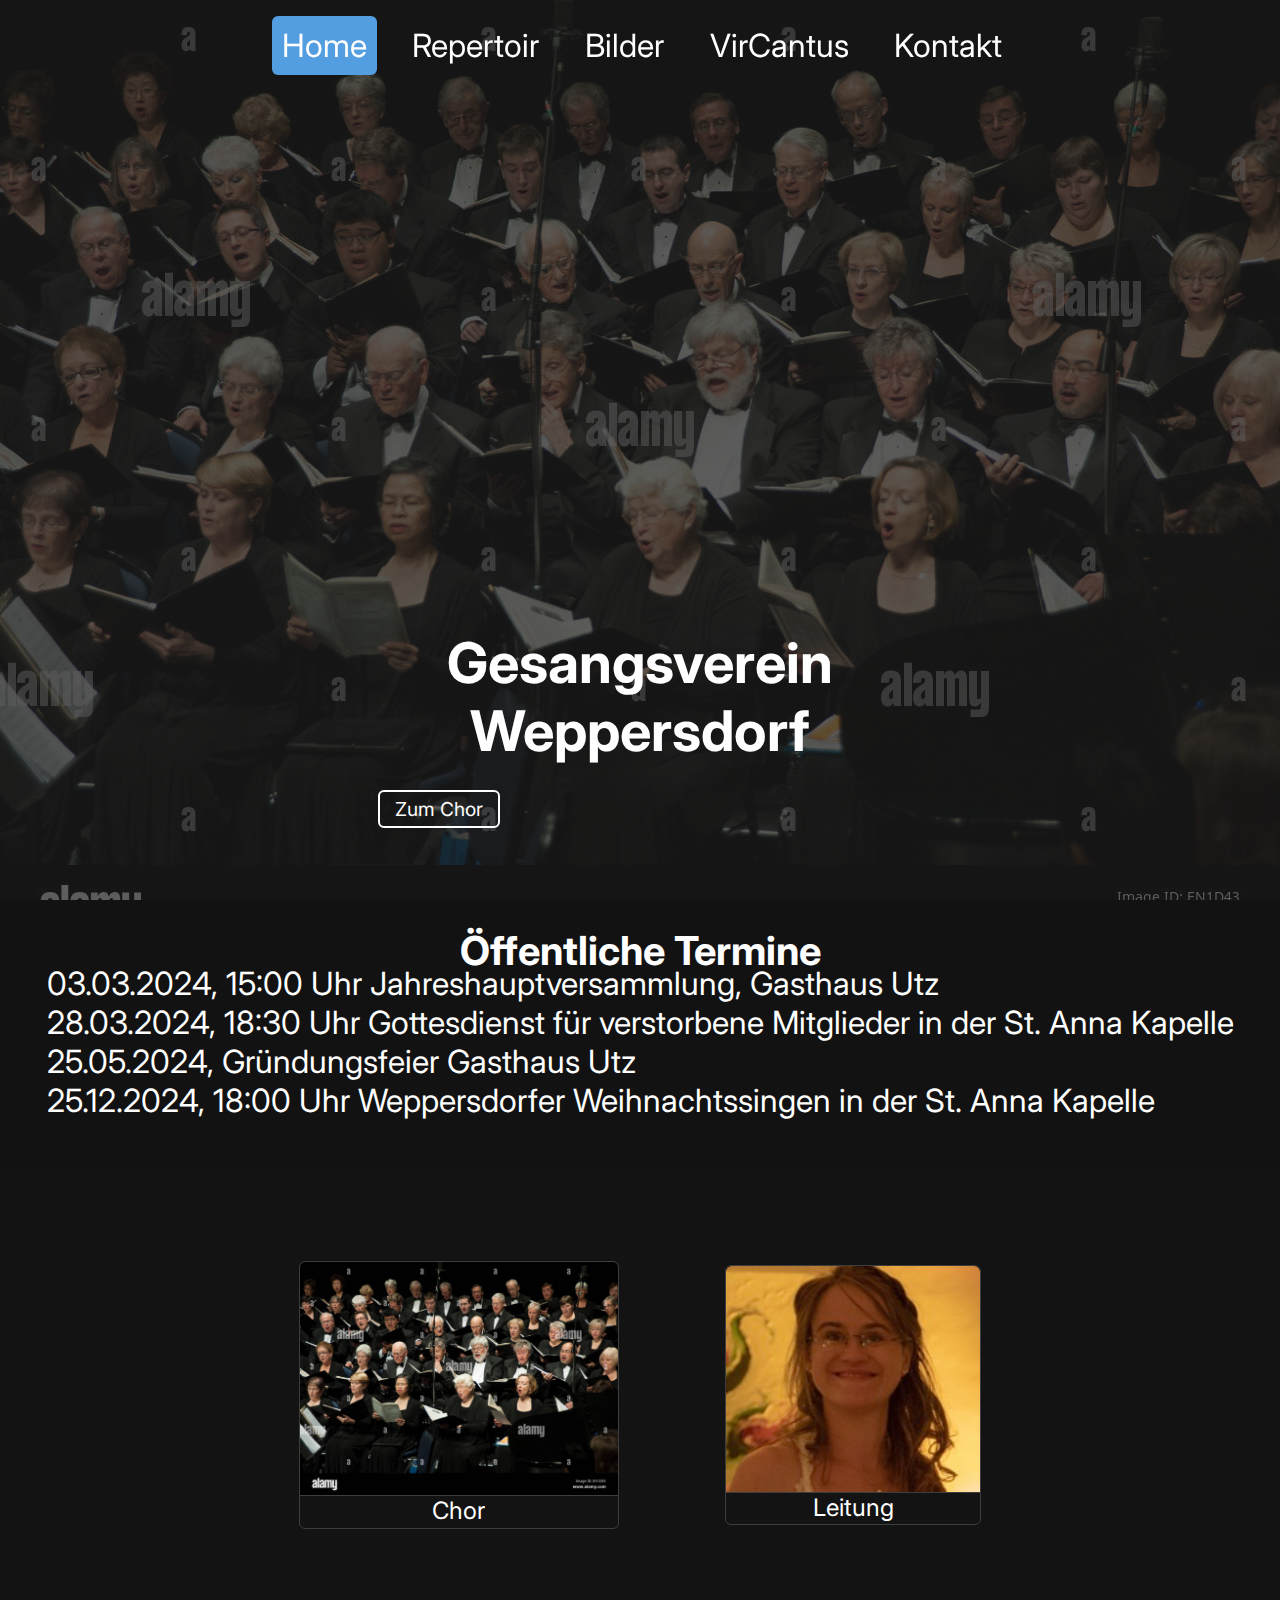
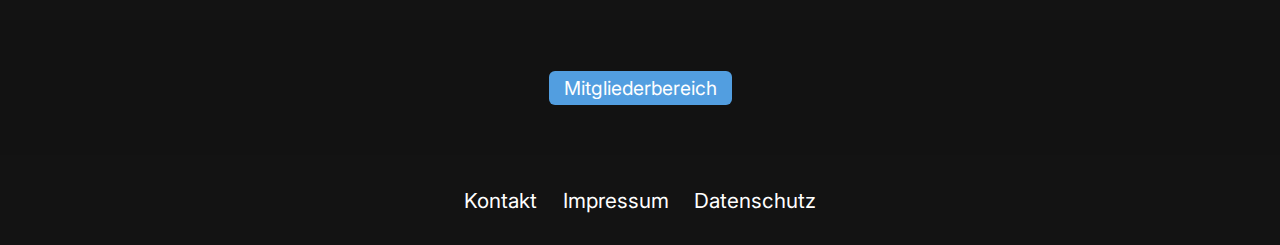
<file: index.html>
<!DOCTYPE html>
<html lang="de">
    <head>
        <meta charset="UTF-8">
        <meta name="viewport" content="width=device-width, initial-scale=1.0">
        <title>Home</title>
        <link rel="stylesheet" href="./src/pages/global.css">
        <link rel="stylesheet" href="index.css">
        <script src="index.js"></script>

        <link rel="stylesheet" href="https://fonts.googleapis.com/css2?family=Material+Symbols+Rounded:opsz,wght,FILL,GRAD@24,400,0,0"/>
    </head>    
    <body>
        <header class="header index" id="header">
            <a href="index.html" class="selected">Home</a>
            <a href="./src/pages/repertoir/repertoir.html">Repertoir</a>
            <a href="./src/pages/gallery/gallery.html">Bilder</a>
            <a href="http://vircantus.de" target="_blank">VirCantus</a>
            <a href="./src/pages/contact/contact.html">Kontakt</a>
        </header>
        <div class="overlay" id="overlay"></div>
        <div class="choir-popup" id="choir-popup">
            <div class="popup-header">
                <h3 class="title choir-view-title">Der Chor</h3>                
                <button class="close" id="close_choir_popup"><span class="material-symbols-rounded">close</span></button>
            </div>
            <div class="choir-popup-choir">
                <img src="./src/images/temp_chor_img.jpg" alt="">
                <p>Lorem, ipsum dolor sit amet consectetur adipisicing elit. Iure corrupti nisi minima natus laudantium laboriosam impedit! Molestiae incidunt, fugiat quia illum consequuntur aliquid magni assumenda rerum cum enim, ipsam totam.</p>
            </div>
            <h3 class="title leader-view-title">Chorleitung</h3>
            <div class="choir-popup-leader">
                <img src="./src/images/choir_leader.jpg" alt="">
                <p>Lorem ipsum dolor sit amet consectetur adipisicing elit. Est, accusamus quos veniam ab officia consequatur architecto sunt ullam laudantium quia qui libero minima ratione! Veritatis deserunt repudiandae quis esse consequatur!</p>
            </div>
        </div>
        <section class="bg-img-overlay">
            <h3 class="title choir-title">Gesangsverein Weppersdorf</h3>
            <button class="button-hollow view-choir" id="view-choir">Zum Chor</button>
        </section>
        <section class="date-section t1">
            <h3 class="title date-title">Öffentliche Termine</h3>
            <div class="container-dates">
                <p>03.03.2024, 15:00 Uhr Jahreshauptversammlung, Gasthaus Utz</p>
                <p>28.03.2024, 18:30 Uhr Gottesdienst für verstorbene Mitglieder in der St. Anna Kapelle</p>
                <p>25.05.2024, Gründungsfeier Gasthaus Utz</p>
                <p>25.12.2024, 18:00 Uhr Weppersdorfer Weihnachtssingen in der St. Anna Kapelle</p>
            </div>
        </section>
        <section class="choir-section t2" id="choir">
            <div class="img-button-container">
                <div class="img-button choir-img-button">
                    <img src="./src/images/temp_chor_img.jpg" alt="Chor">
                    <p>Chor</p>
                </div>
                <div class="img-button leader-img-button">
                    <img src="./src/images/choir_leader.jpg" alt="Leitung">
                    <p>Leitung</p>
                </div>
            </div>
        </section>
        <section class="members-section t1">
            <button class="button">Mitgliederbereich</button>
        </section>
        <section class="footer t2">
            <a href="./src/pages/contact/contact.html">Kontakt</a>
            <a href="./src/pages/impressum/impressum.html">Impressum</a>
            <a href="./src/pages/privacy/privacy.html">Datenschutz</a>
        </section>
        <div id="overlay" class="overlay"></div>
    </body>
</html>
</file>
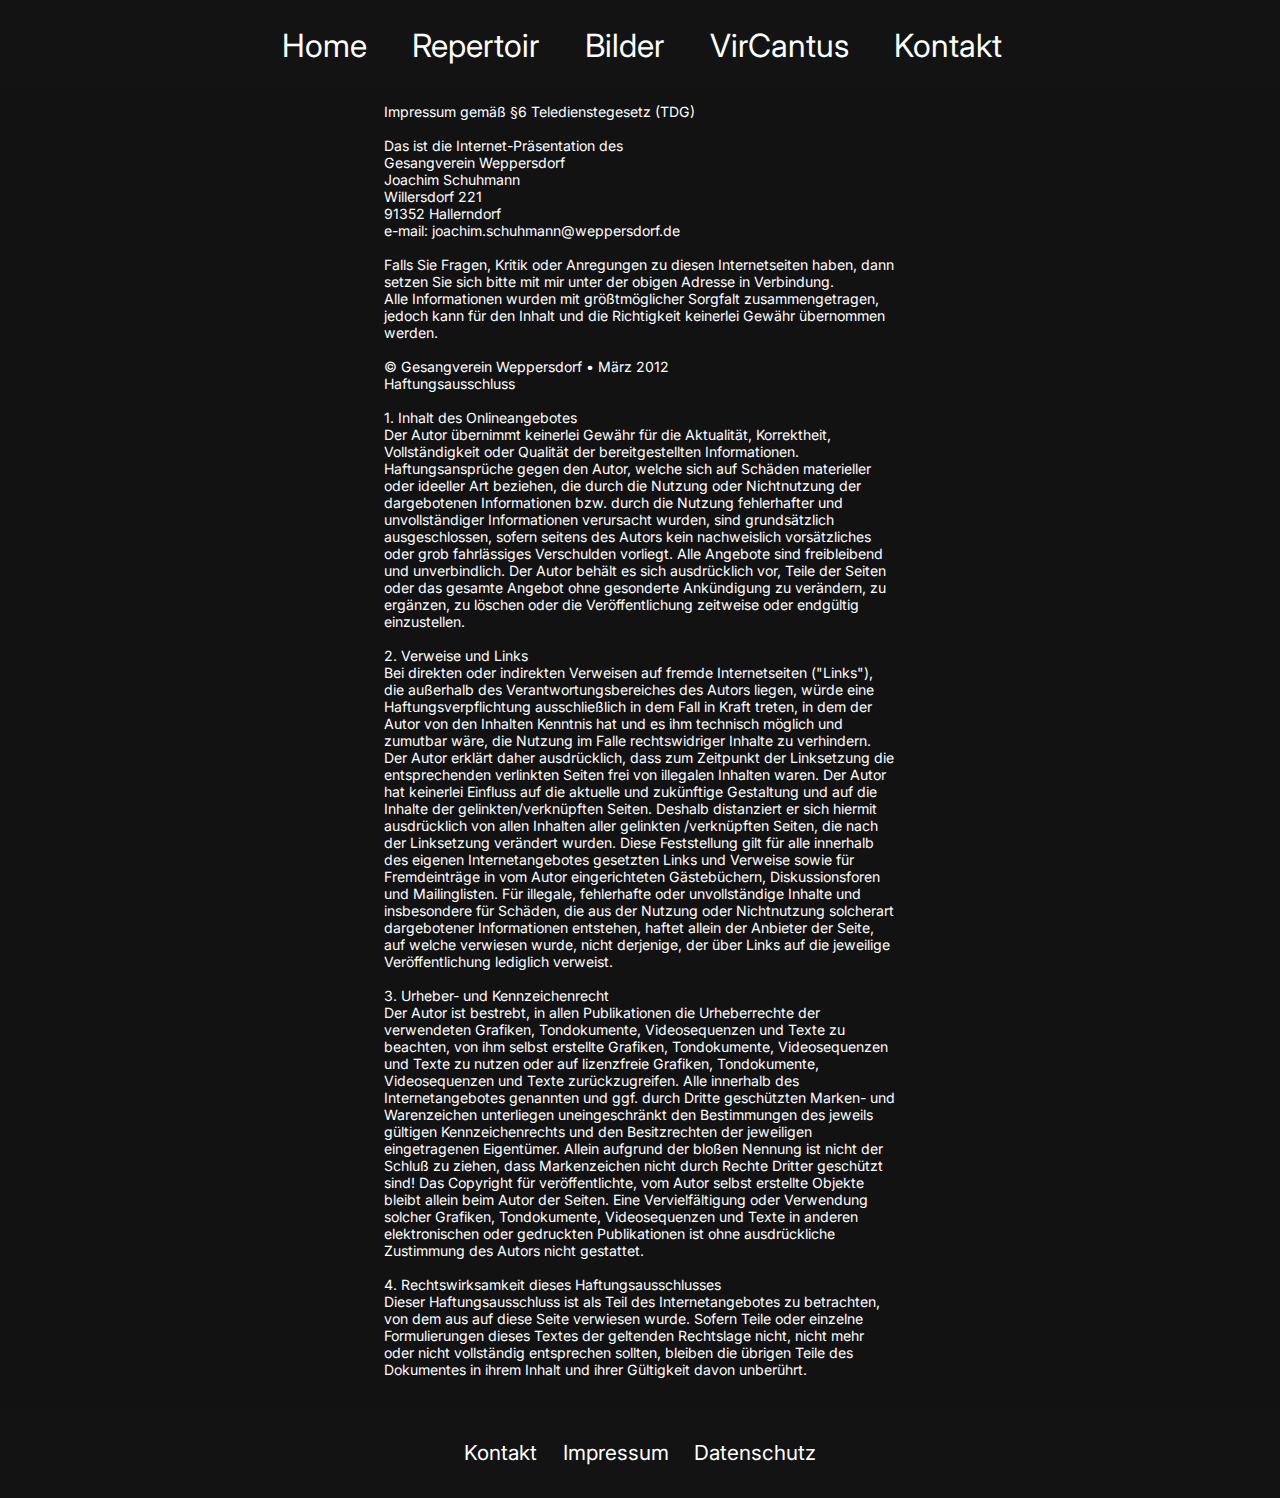
<file: src/pages/impressum/impressum.html>
<!DOCTYPE html>
    <html lang="de">
    <head>
        <meta charset="UTF-8">
        <meta name="viewport" content="width=device-width, initial-scale=1.0">
        <title>Impressum</title>
        <link rel="stylesheet" href="../global.css">
        <link rel="stylesheet" href="impressum.css">
        <script src="impressum.js"></script>

        <link rel="stylesheet" href="https://fonts.googleapis.com/css2?family=Material+Symbols+Rounded:opsz,wght,FILL,GRAD@24,400,0,0"/>
    </head>
    <body>
        <header class="header index" id="header">
            <a href="../../../index.html">Home</a>
            <a href="../repertoir/repertoir.html">Repertoir</a>
            <a href="../gallery/gallery.html">Bilder</a>
            <a href="http://vircantus.de" target="_blank">VirCantus</a>
            <a href="../contact/contact.html">Kontakt</a>
        </header>
        <div class="main">
            <p class="impressum" id="impressum"></p>
        </div>
        <section class="footer">
            <a href="../contact/contact.html">Kontakt</a>
            <a href="../impressum/impressum.html">Impressum</a>
            <a href="../privacy/privacy.html">Datenschutz</a>
        </section>        
    </body>
</html>
</file>
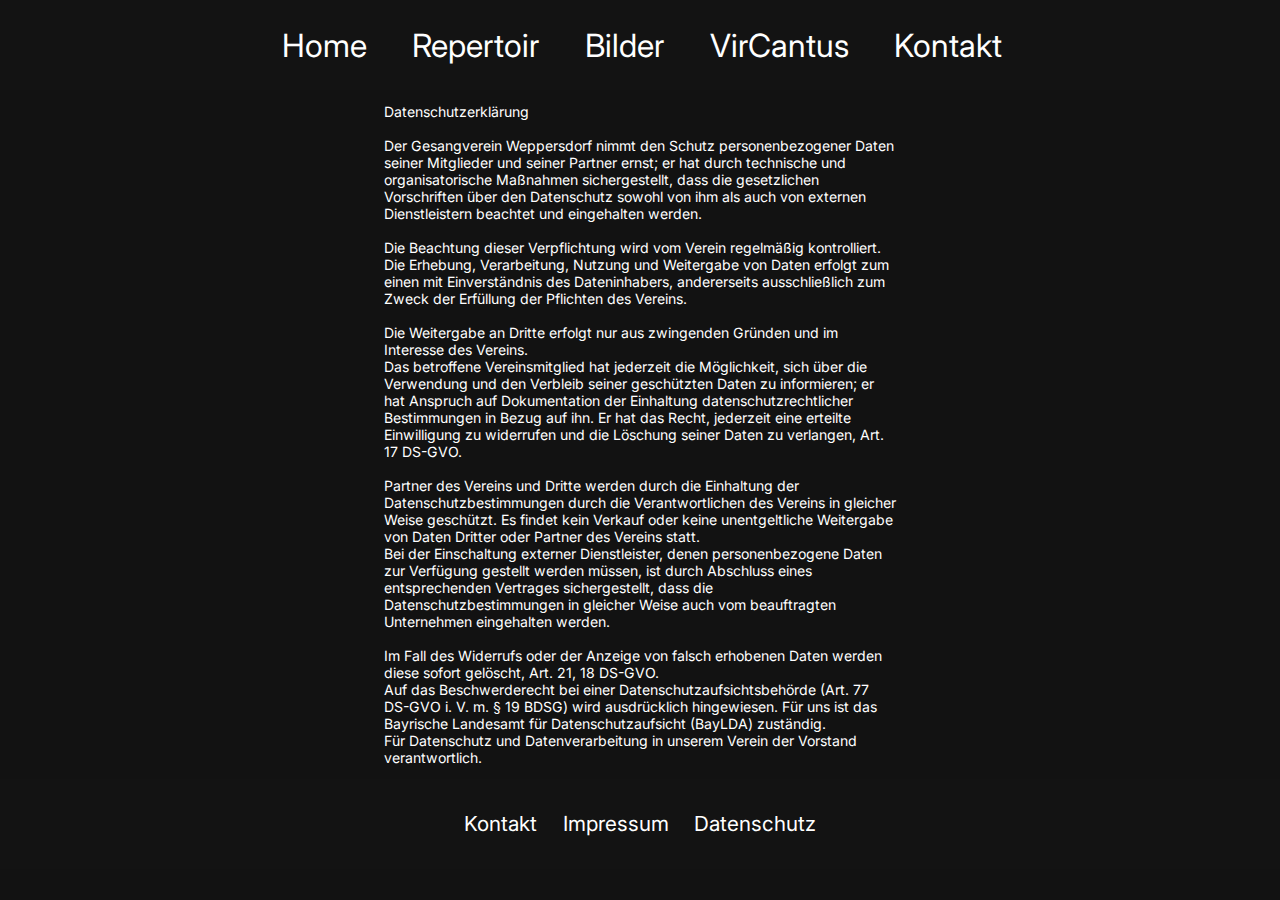
<file: src/pages/privacy/privacy.html>
<!DOCTYPE html>
    <html lang="de">
    <head>
        <meta charset="UTF-8">
        <meta name="viewport" content="width=device-width, initial-scale=1.0">
        <title>Datenschutz</title>
        <link rel="stylesheet" href="../global.css">
        <link rel="stylesheet" href="privacy.css">
        <script src="privacy.js"></script>

        <link rel="stylesheet" href="https://fonts.googleapis.com/css2?family=Material+Symbols+Rounded:opsz,wght,FILL,GRAD@24,400,0,0"/>
    </head>
    <body>
        <header class="header index" id="header">
            <a href="../../../index.html">Home</a>
            <a href="../repertoir/repertoir.html">Repertoir</a>
            <a href="../gallery/gallery.html">Bilder</a>
            <a href="http://vircantus.de" target="_blank">VirCantus</a>
            <a href="../contact/contact.html">Kontakt</a>
        </header>
        <div class="main">
            <p class="privacy" id="privacy"></p>
        </div>
        <section class="footer">
            <a href="../contact/contact.html">Kontakt</a>
            <a href="../impressum/impressum.html">Impressum</a>
            <a href="../privacy/privacy.html">Datenschutz</a>
        </section>        
    </body>
</html>
</file>
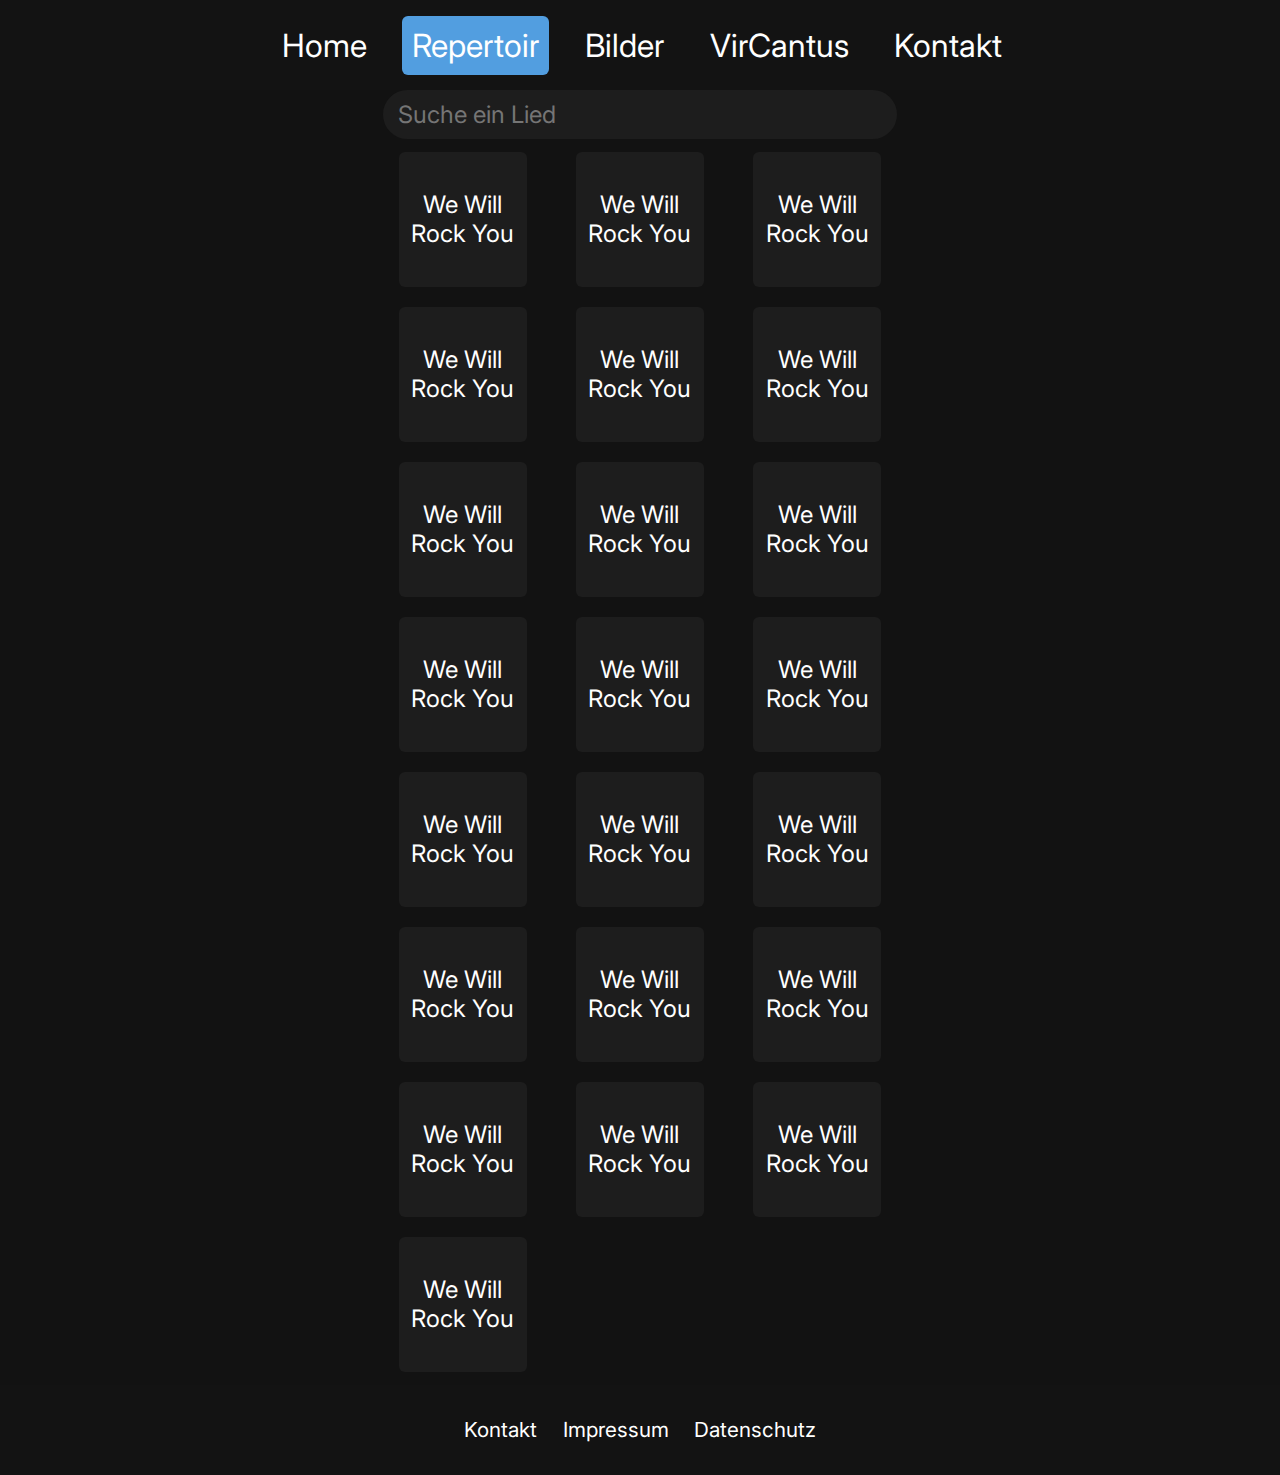
<file: src/pages/repertoir/repertoir.html>
<!DOCTYPE html>
<html lang="de">
    <head>
        <meta charset="UTF-8">
        <meta name="viewport" content="width=device-width, initial-scale=1.0">
        <title>Repertoir</title>
        <link rel="stylesheet" href="../global.css">
        <link rel="stylesheet" href="repertoir.css">
        <script src="repertoir.js"></script>

        <link rel="stylesheet" href="https://fonts.googleapis.com/css2?family=Material+Symbols+Rounded&display=swap">
        <link href="https://fonts.googleapis.com/icon?family=Material+Icons" rel="stylesheet">
    </head>
    <body>
        <header class="header index" id="header">
            <a href="../../../index.html">Home</a>
            <a href="../repertoir/repertoir.html" class="selected">Repertoir</a>
            <a href="../gallery/gallery.html">Bilder</a>
            <a href="http://vircantus.de" target="_blank">VirCantus</a>
            <a href="../contact/contact.html">Kontakt</a>
        </header>
        <div class="search-div">
            <div class="search-container">
                <input type="text" class="searchbar search" id="search-song" placeholder="Suche ein Lied">
                <button class="start-search" id="start_search"><span class="material-symbols-rounded">search</span></button>
            </div>
        </div>
        <div class="main">
            <a href="https://www.youtube.com/watch?v=-tJYN-eG1zk" target="_blank" class="song">We Will Rock You</a>
            <a href="#" class="song">We Will Rock You</a>
            <a href="#" class="song">We Will Rock You</a>
            <a href="#" class="song">We Will Rock You</a>
            <a href="#" class="song">We Will Rock You</a>
            <a href="#" class="song">We Will Rock You</a>
            <a href="#" class="song">We Will Rock You</a>
            <a href="#" class="song">We Will Rock You</a>
            <a href="#" class="song">We Will Rock You</a>
            <a href="#" class="song">We Will Rock You</a>
            <a href="#" class="song">We Will Rock You</a>
            <a href="#" class="song">We Will Rock You</a>
            <a href="#" class="song">We Will Rock You</a>
            <a href="#" class="song">We Will Rock You</a>
            <a href="#" class="song">We Will Rock You</a>
            <a href="#" class="song">We Will Rock You</a>
            <a href="#" class="song">We Will Rock You</a>
            <a href="#" class="song">We Will Rock You</a>
            <a href="#" class="song">We Will Rock You</a>
            <a href="#" class="song">We Will Rock You</a>
            <a href="#" class="song">We Will Rock You</a>
            <a href="#" class="song">We Will Rock You</a>
        </div>
        <section class="footer">
            <a href="../contact/contact.html">Kontakt</a>
            <a href="../impressum/impressum.html">Impressum</a>
            <a href="../privacy/privacy.html">Datenschutz</a>
        </section>
    </body>
</html>
</file>
<file: src/pages/global.css>
@import url('https://fonts.googleapis.com/css2?family=Inter:wght@100..900&display=swap');

:root {
    --background: #121212;
    --background-light: #3d3d3d;
    --header: #1d1d1d;
    --header-overlay: #1d1d1db7;
    --primary: #529EE0;
    --secondary: #A10000;
    --accent: #59abc9;
    --text-color: #ffffff;
    --primary-hover: #21598a;
    --secondary-hover: #800101;
    --light-gray-hover: #b9b9b967;
    --section-background-t1: #121212;
    --section-background-t2: #131313;
    --overlay: #0000002a;
    --overlay-hard: #0000005e;
}

* {
    margin: 0;
    padding: 0;
    box-sizing: border-box;
    font-family: "Inter", sans-serif;
}

body {
    color: var(--text-color);
    overflow-y: scroll;
    overflow-x: hidden;
    scrollbar-width: thin;
}

.header {
    background-color: var(--header);
    height: 10vh;
    width: 100.3%;
    display: flex;
    flex-direction: row;
    align-items: center;
    justify-content: center;
    font-size: 1.7vw;
    position: sticky;
    top: 0;
    z-index: 2;
    transition: .5s;
}

::-webkit-scrollbar {
    width: .45rem;
}

::-webkit-scrollbar-thumb {
    background-color: var(--background-light);
    border-radius: 6px;
}

::-webkit-scrollbar-track {
    background-color: var(--background);
}

.header a {
    text-decoration: none;
    color: var(--text-color);
    padding: 10px;
    border-radius: 6px;
    margin: 1vw;
    cursor: pointer;
    transition: .5s;
    font-size: 2rem;
}

.header a:hover:not(.selected) {
    background-color: var(--primary-hover);
    transition: .5s;
}

.header .selected {
    background-color: var(--primary);
    padding: 10px;
    border-radius: 6px;
}

.button {
    background-color: var(--primary);   
    color: var(--text-color);
    border: none;
    outline: none;
    border-radius: 6px;
    font-size: 1.5vw;
    padding-left: 15px;
    padding-right: 15px;
    padding-top: 5px;
    padding-bottom: 5px;
    cursor: pointer;
    transition: .5s;
}

.button:hover {
    background-color: var(--primary-hover);
    transition: .5s;
}

.button-hollow {
    background-color: transparent;   
    color: var(--text-color);
    border: 2px solid var(--text-color);
    outline: none;
    border-radius: 6px;
    font-size: 1.5vw;
    padding-left: 15px;
    padding-right: 15px;
    padding-top: 5px;
    padding-bottom: 5px;
    cursor: pointer;
    transition: .5s;
}

.button-hollow:hover {
    background-color: var(--text-color);
    color: black;
}

.title {
    font-size: 1.5rem;
}

.sub-title {
    font-size: 1.3rem;
}

.input {
    font-size: 1.5vw;
    width: 15vw;
    border-radius: 6px;
    border: none;
    outline: none;
    background-color: var(--header);  
    color: var(--text-color); 
    padding: 5px;
}

.input:focus:not(.contact) {
    border-left: 2px solid var(--accent);
}

.searchbar {
    font-size: 1.5rem;
    width: 15vw;
    border-radius: 50px;
    border: none;
    outline: none;
    background-color: var(--header);
    color: var(--text-color);
    padding: 10px;
    padding-left: 15px;
    padding-right: 15px;
}

input[type="search"]::-webkit-search-cancel-button {
    -webkit-appearance: none;
    appearance: none;
    background-image: url('/src/pages/repertoir/image/close.svg');
    background-size: 2rem;
    background-repeat: no-repeat;
    background-position: center;
    width: 1rem;
    height: 1rem;
    cursor: pointer;
    z-index: 1;
    filter: invert(72%) sepia(11%) saturate(81%) hue-rotate(188deg) brightness(50%) contrast(105%);
}

.img-button {
    max-width: 25vw;
    height: max-content;
    max-height: 50vh;
    border-radius: 6px;
    border: 1px solid var(--background-light);
    cursor: pointer;
    transition: .5s;
    display: flex;
    flex-direction: column;
}

.img-button img {
    max-width: 100%;
    max-height: 10%;
    border-radius: 6px 6px 0px 0px;
    border-bottom: 1px solid var(--background-light);
}

.img-button p {
    text-align: center;
    color: var(--text-color);
    font-size: 1.5rem;
    padding-bottom: 1%;
    justify-self: flex-end;
}

.overlay {
    background-color: var(--overlay-hard);
    z-index: 2;
    width: 100vw;
    height: 100vh;
    position: absolute;
    top: 0;
    left: 0;
    display: none;
}
</file>
<file: index.css>
body {
    background-image: url('./src/images/temp_chor_img.jpg');
    background-position-x: center;
}

.index {
    background-color: var(--header-overlay);
}

section {
    max-height: 100vh;
    width: 100vw;
}

.t1 {
    background-color: var(--section-background-t1);
}

.t2 {
    background-color: var(--section-background-t2);
}

.overlay {
    width: 100vw;
    height: 100vh;
    background-color: var(--overlay);
    position: absolute;
    top: 0;
    left: 0;
    z-index: 3;
    display: none;
}

.scroll-disabled {
    overflow-y: hidden;
    position: fixed;
    width: 100%;
}

.choir-popup {
    width: 90vw;
    height: 90vh;
    background-color: var(--header);
    z-index: 4;
    position: sticky;
    left: 5%;
    border-radius: 6px;
    overflow-x: hidden;
    overflow-y: auto;
    display: none;
    flex-direction: column;
    align-items: center;
}

.choir-popup::-webkit-scrollbar {
    width: 5px;
}

.choir-popup::-webkit-scrollbar-track {
    background-color: var(--header);
}

.choir-popup::-webkit-scrollbar-thumb {
    background-color: var(--background-light);
    border-radius: 50px;
    width: 5px;;
}

.choir-popup::-webkit-scrollbar-thumb:hover {
    background: var(--light-gray-hover);
}

.popup-header {
    width: 100%;
    display: flex;
    flex-direction: row;
    align-items: center;
}

.close {
    background-color: transparent;
    width: 4vw;
    height: 4vw;
    border-radius: 50%;
    border: none;
    outline: none;
    color: var(--text-color);
    cursor: pointer;
    transition: .5s;
    margin-top: 2%;
    margin-left: 31%;
}

.close span {
    font-size: 2.5rem;
    transform: translateY(4%);
}

.close:hover {
    background-color: var(--background);
}

.choir-view-title {
    font-size: 3rem;
    text-align: center;
    margin-left: 50%;
    margin-top: 2%;
    transform: translateX(-50%);
}

.choir-popup-choir {
    width: 100vw;
    height: 50vh;
    margin-top: 3vh;
    display: flex;
    flex-direction: row;
    justify-content: space-evenly;
}

.choir-popup-choir img {
    max-width: 30%;
    border-radius: 6px;
}

.choir-popup-choir p {
    width: 30%;
    font-size: 2rem;
}

.leader-view-title {
    font-size: 3rem;
    text-align: center;
    margin-top: 5vh;
}

.choir-popup-leader {
    width: 100vw;
    margin-top: 3vh;
    display: flex;
    flex-direction: row;
    justify-content: space-evenly;
    padding-bottom: 9%;
}

.choir-popup-leader img {
    width: 30%;
    max-width: 100%;
    height: auto;
    border-radius: 6px;
}

@media only screen and (min-width: 768px) {
    .choir-popup-leader img {
        width: 35%;
    }
}

.choir-popup-leader p {
    width: 30%;
    font-size: 2rem;
}

.footer {
    height: 10vh;
    display: flex;
    flex-direction: row;
    align-items: center;
    justify-content: center;
}

.footer a {
    text-decoration: none;
    color: var(--text-color);
    font-size: 1.3rem;
    margin: 1vw;
    cursor: pointer;
    transition: .5s;
}

.footer a:hover {
    color: var(--light-gray-hover);
}

.bg-img-overlay {
    height: 90vh;
    background-color: var(--header-overlay);
}

.choir-title {
    text-align: center;
    font-size: 3.5rem;
    position: absolute;
    left: 50%;
    bottom: 15%;
    transform: translateX(-50%);
}


.view-choir {
    position: absolute;
    bottom: 8%;
    left: 29.5%;
}

.date-section {
    height: 30vh;
}

.date-title {
    font-size: 2.5rem;
    text-align: center;
    position: absolute;
    margin-top: 2%;
    margin-left: 50%;
    transform: translateX(-50%);
}

.container-dates {
    overflow-y: auto;
    overflow-x: hidden;
    position: absolute;
    margin-top: 5%;
    margin-left: 50%;
    transform: translate(-50%);
    font-size: 2rem;
    width: max-content;
    max-height: 55%;
}

.container-dates::-webkit-scrollbar {
    width: 5px;
}

.container-dates::-webkit-scrollbar-track {
    background-color: var(--background);
}

.container-dates::-webkit-scrollbar-thumb {
    background-color: var(--background-light);
    border-radius: 50px;
    width: 5px;;
}

.container-dates::-webkit-scrollbar-thumb:hover {
    background: var(--light-gray-hover);
}

.choir-section {
    height: 50vh;
    display: flex;
    flex-direction: column;
    align-items: center;
    justify-content: space-evenly;
}

.img-button-container {
    display: flex;
    flex-direction: row;
    justify-content: space-evenly;
    align-items: center;
    width: 70%;
}

.leader-img-button {
    width: 20vw;
}

.leader-img-button img {
    min-width: 100%;
    margin-left: 50%;
    transform: translateX(-50%);
}

.members-section {
    height: 15vh;
    display: flex;
    flex-direction: row;
    align-items: center;
    justify-content: center;
}
</file>
<file: src/pages/impressum/impressum.css>
body {
    background-color: var(--background);
}

.header {
    background-color: var(--section-background-t2);
}

.footer {
    margin-top: 1%;
    height: 10vh;
    background-color: var(--section-background-t2);
    display: flex;
    flex-direction: row;
    align-items: center;
    justify-content: center;
}

.footer a {
    text-decoration: none;
    color: var(--text-color);
    font-size: 1.3rem;
    margin: 1vw;
    cursor: pointer;
    transition: .5s;
}

.footer a:hover {
    color: var(--light-gray-hover);
}

.impressum {
    width: 40vw;
    margin-left: 50%;
    transform: translateX(-50%);
    margin-top: 1%;
    font-size: 1.1vw;
}
</file>
<file: src/pages/privacy/privacy.css>
body {
    background-color: var(--background);
}

.header {
    background-color: var(--section-background-t2);
}

.footer {
    margin-top: 1%;
    height: 10vh;
    background-color: var(--section-background-t2);
    display: flex;
    flex-direction: row;
    align-items: center;
    justify-content: center;
}

.footer a {
    text-decoration: none;
    color: var(--text-color);
    font-size: 1.3rem;
    margin: 1vw;
    cursor: pointer;
    transition: .5s;
}

.footer a:hover {
    color: var(--light-gray-hover);
}

.privacy {
    width: 40vw;
    margin-left: 50%;
    transform: translateX(-50%);
    margin-top: 1%;
    font-size: 1.1vw;   
}
</file>
<file: src/pages/repertoir/repertoir.css>
body {
    background-color: var(--background);
}

.header {
    background-color: var(--section-background-t2);
}

section {
    max-height: 100vh;
    width: 100vw;
}

.footer {
    margin-top: 1%;
    height: 10vh;
    background-color: var(--section-background-t2);
    display: flex;
    flex-direction: row;
    align-items: center;
    justify-content: center;
}

.footer a {
    text-decoration: none;
    color: var(--text-color);
    font-size: 1.3rem;
    margin: 1vw;
    cursor: pointer;
    transition: .5s;
}

.footer a:hover {
    color: var(--light-gray-hover);
}

.main {
    margin-left: 50%;
    margin-top: 1%;
    transform: translateX(-50%);
    width: 40vw;
    display: grid;
    grid-template-columns: repeat(3, 1fr);
    gap: 20px;
}

.search-div {
    display: flex;
    align-items: center;
    justify-content: center;
}

.search-container {
    position: relative;
    width: 40.2vw;
}

.search {
    width: 40.2vw;
    transition: width 0.4s ease-in-out, border-radius 0.4s ease-in-out;
}

.start-search {
    position: absolute;
    top: 50%;
    transform: translateY(-50%);
    background-color: var(--header);
    color: var(--text-color);
    border: none;
    border-top-left-radius: 15%;
    border-bottom-left-radius: 15%;
    border-top-right-radius: 50px;
    border-bottom-right-radius: 50px;
    height: 100%;
    padding-right: 15px;
    padding-left: 10px;
    margin-left: .2vw;
    cursor: pointer;
    opacity: 0;
    transition: opacity 0.4s ease-in-out;
}

.start-search span {
    font-size: 1.7vw;
}

.start-search:hover {
    color: var(--accent);
}

.song {
    display: flex;
    flex-direction: column;
    justify-content: center;
    align-items: center;
    justify-self: center;
    align-self: center;
    background-color: var(--header);
    color: var(--text-color);
    text-decoration: none;
    font-size: 1.5rem;
    text-align: center;
    height: 15vh;
    width: 10vw;
    border-radius: 6px;
    transition: .5s;
}

.song:hover {
    background-color: var(--background-light);
}
</file>
